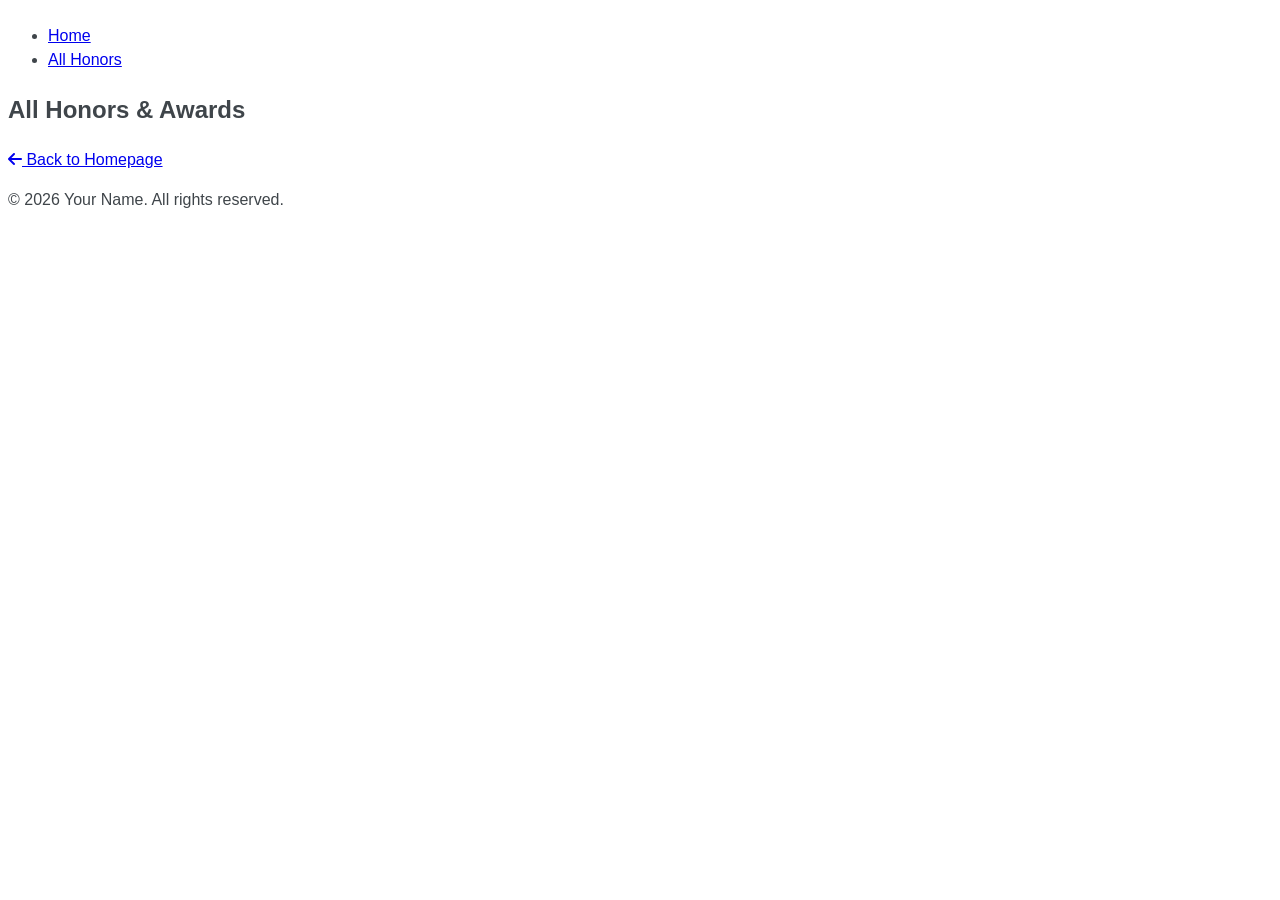
<file: pages/all-honors.html>
<!DOCTYPE html>
<html lang="en">
<head>
    <meta charset="UTF-8">
    <meta name="viewport" content="width=device-width, initial-scale=1.0">
    <title>All Honors & Awards - Your Name</title>
    <link rel="stylesheet" href="../styles.css">
    <link rel="stylesheet" href="https://cdnjs.cloudflare.com/ajax/libs/font-awesome/6.4.0/css/all.min.css">
</head>
<body>
    <!-- Top Navigation - Shared Banner -->
    <nav class="top-nav">
        <ul class="nav-links">
            <li><a href="../index.html">Home</a></li>
            <li><a href="#" class="active">All Honors</a></li>
        </ul>
    </nav>

    <!-- Content Container -->
    <div class="content-container">
        <!-- Main Content -->
        <div class="main-wrapper">
            <main class="main-content">
                <section id="all-honors" class="section">
                    <h2 class="section-title">All Honors & Awards</h2>
                    <div class="content-block">
                        <div id="all-honors-container" class="honors-list">
                            <!-- Honors items will be dynamically loaded here from honors.json -->
                        </div>
                        <div class="view-all-container">
                            <a href="../index.html" class="view-all-btn"><i class="fas fa-arrow-left"></i> Back to Homepage</a>
                        </div>
                    </div>
                </section>
            </main>
        </div>
    </div>

    <footer>
        <p>&copy; <span id="current-year"></span> Your Name. All rights reserved.</p>
    </footer>

    <script>
        // Update copyright year
        document.getElementById('current-year').textContent = new Date().getFullYear();
    </script>
    <script src="../script.js"></script>
</body>
</html>
</file>
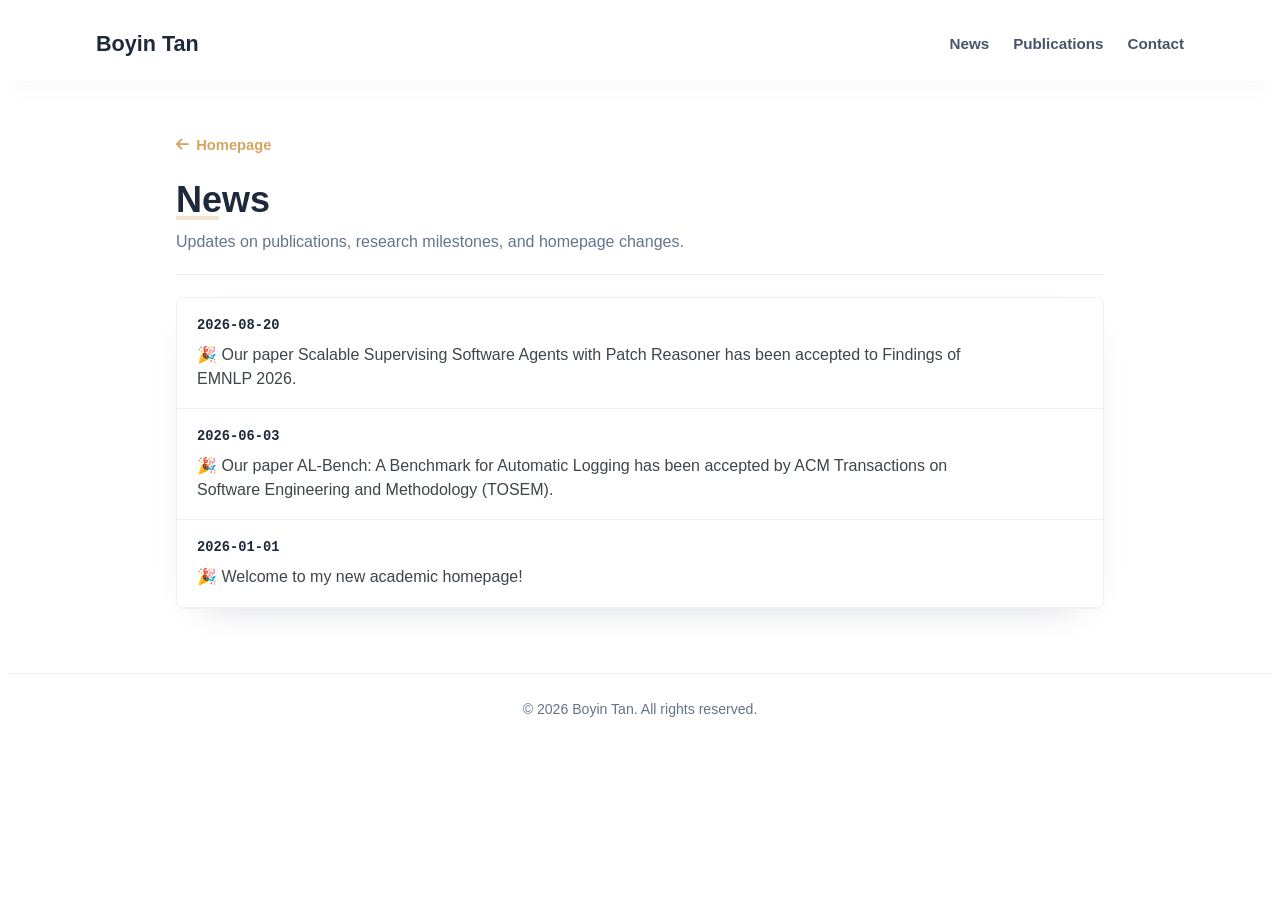
<file: pages/all-news.html>
<!DOCTYPE html>
<html lang="en">
  <head>
    <meta charset="UTF-8" />
    <meta name="viewport" content="width=device-width, initial-scale=1.0" />
    <title>News - Boyin Tan</title>
    <link rel="stylesheet" href="../styles.css" />
    <link
      rel="stylesheet"
      href="https://cdnjs.cloudflare.com/ajax/libs/font-awesome/6.4.0/css/all.min.css"
    />
    <style>
      @media (max-width: 640px) {
        .news-archive-page .news-content,
        .news-archive-page .news-content span {
          display: block;
          width: min(100%, 290px) !important;
          max-width: 290px !important;
          overflow-wrap: anywhere;
          white-space: normal;
        }
      }
    </style>
  </head>
  <body class="archive-page news-archive-page">
    <nav class="archive-nav glass">
      <div class="archive-nav-inner">
        <a href="../index.html" class="archive-brand">Boyin Tan</a>
        <div class="archive-nav-links">
          <a href="../index.html#latest-news">News</a>
          <a href="../index.html#publications">Publications</a>
          <a href="../index.html#contact">Contact</a>
        </div>
      </div>
    </nav>

    <main class="archive-main">
      <section id="all-news" class="archive-shell">
        <div class="archive-kicker">
          <a href="../index.html" class="archive-back-link">
            <i class="fas fa-arrow-left"></i>
            Homepage
          </a>
        </div>

        <header class="archive-header">
          <h1>News</h1>
          <p>Updates on publications, research milestones, and homepage changes.</p>
        </header>

        <div class="archive-panel">
          <div id="all-news-container" class="news-list archive-news-list">
            <!-- News items will be dynamically loaded here from news.json -->
          </div>
        </div>
      </section>
    </main>

    <footer class="archive-footer">
      <p>&copy; <span id="current-year"></span> Boyin Tan. All rights reserved.</p>
    </footer>

    <script>
      document.getElementById("current-year").textContent =
        new Date().getFullYear();
    </script>
    <script src="../script.js"></script>
  </body>
</html>
</file>
<file: styles.css>
@import url('https://fonts.googleapis.com/css2?family=Kalam:wght@300;400;700&display=swap');

*,
*::before,
*::after {
    box-sizing: border-box;
}

/* Base Styles */
body {
    font-family: "Trebuchet MS", Helvetica, Arial, sans-serif;
    color: #3f454a;
    background-color: #ffffff;
    line-height: 1.5;
}

html, body {
    overflow-x: hidden;
}

/* Typography Overrides */
h1, h2, h3, h4, h5, h6 {
    font-family: "Trebuchet MS", Helvetica, Arial, sans-serif;
    font-weight: 700;
    color: #3f454a;
}

.font-serif {
    font-family: "Trebuchet MS", Helvetica, Arial, sans-serif;
}

.font-sans {
    font-family: "Trebuchet MS", Helvetica, Arial, sans-serif;
}

/* Glassmorphism Navigation */
.glass {
    background: rgba(255, 255, 255, 0.85);
    backdrop-filter: blur(12px);
    -webkit-backdrop-filter: blur(12px);
    border-bottom: 1px solid rgba(255, 255, 255, 0.3);
    box-shadow: 0 4px 30px rgba(0, 0, 0, 0.03);
}

.nav-item {
    position: relative;
    font-weight: 500;
    color: #475569; /* slate-600 */
    transition: color 0.2s;
}

.nav-item:hover {
    color: #1e293b; /* slate-800 */
}

.nav-item::after {
    content: '';
    position: absolute;
    width: 0;
    height: 2px;
    bottom: -4px;
    left: 0;
    background-color: #d4a562; /* accent */
    transition: width 0.3s ease;
}

.nav-item:hover::after {
    width: 100%;
}

/* Hero Section */
.profile-image-container {
    position: relative;
    z-index: 10;
}

/* Section Styling */
section {
    position: relative;
}

.section-header h2 {
    position: relative;
    display: inline-block;
}

.section-header h2::after {
    content: '';
    position: absolute;
    bottom: 2px;
    left: 0;
    width: 40%;
    height: 3px;
    background-color: rgba(212, 165, 98, 0.3); /* accent with opacity */
    z-index: -1;
}

/* Main Layout Grid */
.grid-layout {
    display: grid;
    grid-template-columns: 1fr;
    gap: 2rem;
}

.profile-column,
.content-column {
    min-width: 0;
    max-width: 100%;
}

@media (min-width: 1024px) {
    .grid-layout {
        grid-template-columns: 320px 1fr;
        gap: 4rem;
        align-items: start;
    }
}

/* Cards */
.news-card, .research-card, .contact-card {
    transition: all 0.3s ease;
}

.news-card:hover, .research-card:hover, .contact-card:hover {
    transform: translateY(-2px);
    box-shadow: 0 10px 15px -3px rgba(0, 0, 0, 0.1), 0 4px 6px -2px rgba(0, 0, 0, 0.05);
    border-color: #cbd5e1; /* slate-300 */
}

/* Scrollbar */
::-webkit-scrollbar {
    width: 8px;
}

::-webkit-scrollbar-track {
    background: #f1f5f9;
}

::-webkit-scrollbar-thumb {
    background: #cbd5e1;
    border-radius: 4px;
}

::-webkit-scrollbar-thumb:hover {
    background: #94a3b8;
}

/* Utility */
.text-accent {
    color: #d4a562;
}

.bg-accent {
    background-color: #d4a562;
}

.border-accent {
    border-color: #d4a562;
}

.hover\:text-accent:hover {
    color: #d4a562;
}

/* Research Highlights (Accordion/Details Style if needed, but using clean list for now) */
details summary {
    cursor: pointer;
    transition: all 0.2s cubic-bezier(0.4, 0, 0.2, 1);
    text-align: justify;
}

/* New Publication List Styles */
.pub-year-group {
    margin-bottom: 1.4rem;
}

.pub-year-header {
    font-family: "Trebuchet MS", Helvetica, Arial, sans-serif;
    font-size: 1.18rem;
    font-weight: 700;
    font-style: normal;
    letter-spacing: 0;
    color: #3f454a;
    margin-bottom: 0.75rem;
    border-bottom: 1px solid #e6e8eb;
    padding-bottom: 0.2rem;
    display: inline-block;
}

.pub-list-ul {
    list-style-type: disc;
    padding-left: 1.5rem;
}

.pub-list-item {
    margin-bottom: 0.8rem;
    line-height: 1.45;
}

.pub-line-1 {
    font-size: 0.95rem;
    margin-bottom: 0.08rem;
    display: flex;
    align-items: baseline;
    flex-wrap: wrap;
    gap: 0.24rem 0.42rem;
}

.pub-venue-tag {
    display: inline-block;
    padding: 0.06rem 0.32rem;
    border: 0;
    border-radius: 2px;
    background: #00369f;
    color: #ffffff;
    font-family: "Courier New", Courier, monospace;
    font-weight: 700;
    font-size: 0.7rem;
    line-height: 1.25;
    letter-spacing: 0;
    text-transform: uppercase;
    box-shadow: none;
    vertical-align: baseline;
}

.pub-title-text {
    min-width: 0;
    font-weight: 600;
    color: #224b8d;
    overflow-wrap: anywhere;
    text-decoration: underline;
    text-decoration-thickness: 1px;
    text-underline-offset: 2px;
}

.pub-link-btn {
    display: inline-block;
    font-size: 0.75rem;
    padding: 0.1rem 0.5rem;
    border: 1px solid #cbd5e1;
    border-radius: 4px;
    color: #475569;
    margin-left: 0;
    text-decoration: none;
    transition: all 0.2s;
    vertical-align: middle;
    background-color: white;
}

.pub-link-btn:hover {
    border-color: #d4a562;
    color: #d4a562;
    background-color: #fffbeb;
}

.tag-arxiv {
    background: #e9edf4;
    color: #224b8d;
}

.tag-conference {
    background: #00369f;
    color: #ffffff;
}

.pub-title-link {
    color: #1e293b;
    text-decoration: none;
    font-weight: 600;
    border-bottom: 1px solid transparent;
    transition: border-color 0.2s;
}

.pub-title-link:hover {
    color: #d4a562; /* accent */
    border-bottom-color: #d4a562;
}

.pub-line-2 {
    font-size: 0.92rem;
    color: #494e52;
    margin-bottom: 0.04rem;
}

.pub-line-2 strong, .pub-line-2 b {
    color: #3f454a;
    font-weight: 700;
}

.pub-line-3 {
    font-size: 0.9rem;
    color: #494e52;
    font-style: normal;
}

/* Publication Card Typography (Legacy/Unused for now) */
.pub-title {
    font-size: 1.1rem;
    font-weight: 600;
    color: #1e293b; /* primary */
    margin-bottom: 0.5rem;
    line-height: 1.4;
}

.pub-authors {
    font-size: 0.95rem;
    color: #64748b; /* muted */
    margin-bottom: 0.5rem;
}

.pub-venue {
    font-size: 0.9rem;
    font-weight: 500;
    color: #64748b; /* muted */
    margin-bottom: 1rem;
    font-style: italic;
}

.pub-highlight {
    font-size: 0.85rem;
    color: #d97706; /* amber-600 */
    font-weight: 600;
    margin-bottom: 0.5rem;
}

/* Publication CCF Ranks and Badges */
.pub-badge-highlight {
    display: inline-block;
    background-color: #ef4444; /* Red */
    color: white;
    font-size: 0.75rem;
    font-weight: 700;
    padding: 0.1rem 0.4rem;
    border-radius: 4px;
    margin-right: 0.5rem;
    vertical-align: middle;
    line-height: 1.2;
}

.ccf-rank {
    display: inline-block;
    padding: 0.06rem 0.32rem;
    border-radius: 2px;
    font-family: "Courier New", Courier, monospace;
    font-size: 0.7rem;
    font-style: italic;
    font-weight: 700;
    line-height: 1.25;
    vertical-align: baseline;
}

.ccf-a {
    color: #b91c1c;
    background: #fff1f2;
    border: 1px solid #fecdd3;
}

.ccf-b {
    color: #1d4ed8;
    background: #eff6ff;
    border: 1px solid #bfdbfe;
}

.ccf-c {
    color: #15803d;
    background: #f0fdf4;
    border: 1px solid #bbf7d0;
}

.publication:hover {
    border-color: #d4a562; /* accent */
    box-shadow: 0 10px 30px -10px rgba(0,0,0,0.05);
    transform: translateY(-2px);
}

.visitor-map-widget {
    display: flex;
    justify-content: center;
    align-items: center;
    min-height: 72px;
    max-width: 200px;
    margin: 0 auto;
    overflow: hidden;
}

.visitor-map-widget img,
.visitor-map-widget iframe,
.visitor-map-widget canvas,
.visitor-map-widget a {
    max-width: 180px !important;
}

#visitor-globe {
    display: block;
    width: 180px;
    height: 180px;
}

.visitor-map-fallback {
    color: #7a8288;
    font-size: 0.8rem;
    text-align: center;
}

.visitor-map-placeholder {
    color: #7a8288;
    font-size: 0.8rem;
    text-align: center;
}

.visitor-map-fallback {
    display: grid;
    gap: 0.25rem;
    justify-items: center;
    text-decoration: none;
}

.visitor-map-fallback-globe {
    display: grid;
    place-items: center;
    width: 3.2rem;
    height: 3.2rem;
    border-radius: 50%;
    border: 1px solid #e2c38d;
    background: radial-gradient(circle at 35% 30%, #fff7df 0, #ead19e 65%, #d4a562 100%);
    color: #8a5a17;
    font-family: "Trebuchet MS", Helvetica, Arial, sans-serif;
    font-size: 1.8rem;
    line-height: 1;
}

/* Venue Logo - Hidden for Text-Only Style */
.venue-logo {
    display: none;
}

/* News Item Dashed Line */
.news-item {
    display: grid;
    grid-template-columns: 80px 1fr;
    gap: 1.5rem;
    align-items: baseline;
    padding-bottom: 0.5rem;
    border-bottom: 1px dashed #e2e8f0;
}

.news-date {
    font-family: "Trebuchet MS", Helvetica, Arial, sans-serif;
    font-weight: 600;
    font-size: 0.9rem;
    color: #494e52;
    white-space: nowrap;
}

.news-content {
    font-family: "Trebuchet MS", Helvetica, Arial, sans-serif;
    font-size: 0.95rem;
    color: #494e52;
    line-height: 1.5;
    min-width: 0;
    overflow-wrap: break-word;
}

.news-item:last-child {
    border-bottom: none;
}

/* Standalone archive pages */
.archive-page {
    min-height: 100vh;
    background: #ffffff;
}

.archive-nav {
    position: sticky;
    top: 0;
    z-index: 50;
}

.archive-nav-inner {
    width: 100%;
    max-width: 1120px;
    height: 4.5rem;
    margin: 0 auto;
    padding: 0 1rem;
    display: flex;
    align-items: center;
    justify-content: space-between;
    gap: 1.25rem;
}

.archive-brand {
    color: #1e293b;
    font-size: 1.35rem;
    font-weight: 700;
    text-decoration: none;
}

.archive-nav-links {
    display: flex;
    align-items: center;
    gap: 1.5rem;
}

.archive-nav-links a {
    color: #475569;
    font-size: 0.95rem;
    font-weight: 600;
    text-decoration: none;
}

.archive-nav-links a:hover {
    color: #d4a562;
}

.archive-main {
    width: 100%;
    max-width: 960px;
    margin: 0 auto;
    padding: 3.25rem 1rem 4rem;
}

.archive-shell {
    display: grid;
    gap: 1.4rem;
}

.archive-kicker {
    min-height: 1.5rem;
}

.archive-back-link {
    display: inline-flex;
    align-items: center;
    gap: 0.45rem;
    color: #d4a562;
    font-size: 0.92rem;
    font-weight: 700;
    text-decoration: none;
}

.archive-back-link:hover {
    color: #b88a4d;
}

.archive-header {
    border-bottom: 1px solid #e6e8eb;
    padding-bottom: 1.25rem;
}

.archive-header h1 {
    position: relative;
    display: inline-block;
    margin: 0;
    color: #1e293b;
    font-size: 2.25rem;
    line-height: 1.15;
}

.archive-header h1::after {
    content: "";
    position: absolute;
    left: 0;
    bottom: 0.05rem;
    width: 46%;
    height: 0.22rem;
    background-color: rgba(212, 165, 98, 0.3);
    z-index: -1;
}

.archive-header p {
    margin: 0.55rem 0 0;
    max-width: 44rem;
    color: #64748b;
    font-size: 1rem;
}

.archive-panel {
    min-width: 0;
    border: 1px solid #eef0f3;
    border-radius: 8px;
    background: #ffffff;
    box-shadow: 0 14px 40px -28px rgba(15, 23, 42, 0.32);
    overflow: hidden;
}

.news-archive-page .archive-news-list {
    display: grid;
    gap: 0;
}

.news-archive-page .news-item {
    grid-template-columns: 1fr;
    gap: 0.4rem;
    padding: 1.1rem 1.25rem;
    border-bottom: 1px solid #eef0f3;
}

.news-archive-page .news-date,
.news-archive-page .news-content,
.news-archive-page .news-content span {
    min-width: 0;
    max-width: 100%;
}

.news-archive-page .news-date {
    color: #1e293b;
    font-family: "Courier New", Courier, monospace;
    font-size: 0.86rem;
    font-weight: 700;
}

.news-archive-page .news-content {
    color: #3f454a;
    font-size: 1rem;
    overflow-wrap: anywhere;
}

.news-archive-page .news-content span {
    display: block;
    max-width: 48rem;
    white-space: normal;
    overflow-wrap: anywhere;
}

.news-archive-page .news-content a {
    color: #224b8d;
    font-weight: 700;
    text-decoration: underline;
    text-underline-offset: 2px;
}

.archive-footer {
    border-top: 1px solid #eef0f3;
    padding: 1.6rem 1rem;
    text-align: center;
}

.archive-footer p {
    margin: 0;
    color: #64748b;
    font-size: 0.88rem;
}

@media (max-width: 640px) {
    .archive-nav-inner {
        height: auto;
        min-height: 4.25rem;
        align-items: flex-start;
        flex-direction: column;
        justify-content: center;
        gap: 0.5rem;
        padding-top: 0.75rem;
        padding-bottom: 0.75rem;
    }

    .archive-nav-links {
        width: 100%;
        gap: 1rem;
        overflow-x: auto;
        padding-bottom: 0.1rem;
    }

    .archive-main {
        width: 100%;
        max-width: 100vw;
        padding-top: 2rem;
    }

    .archive-header h1 {
        font-size: 2rem;
    }

    .news-archive-page .news-item {
        gap: 0.35rem;
        padding: 1rem 0;
    }

    .news-archive-page .news-content {
        width: 100%;
        max-width: 100%;
        padding-right: 0;
    }

    .news-archive-page .news-content span {
        max-width: calc(100vw - 4rem);
    }

    .news-archive-page .archive-panel {
        width: 100%;
        max-width: 100%;
        border-left: 0;
        border-right: 0;
        border-radius: 0;
        box-shadow: none;
        background: transparent;
    }
}

/* Formal Text */
.formal-font {
    font-family: "Trebuchet MS", Helvetica, Arial, sans-serif;
    font-size: 1rem;
    line-height: 1.55;
    text-align: left;
    min-width: 0;
    overflow-wrap: break-word;
}

.formal-font.text-justify {
    text-align: left;
}

/* Service Section */
.service-category {
    padding-bottom: 1.5rem;
    border-bottom: 1px solid #f1f5f9;
    margin-bottom: 1.5rem;
}

.service-category:last-child {
    border-bottom: none;
    margin-bottom: 0;
    padding-bottom: 0;
}

.service-category h3 {
    font-size: 1rem; /* Match education header size */
    font-weight: 600;
    color: #1e293b;
    margin-bottom: 0.35rem;
    font-family: "Trebuchet MS", Helvetica, Arial, sans-serif;
}

.service-items {
    font-family: "Trebuchet MS", Helvetica, Arial, sans-serif;
    font-size: 0.9rem; /* Match education text size (approx) */
    color: #475569;
    line-height: 1.5;
}

/* Honors Section Styling */
.honor-item {
    display: grid;
    grid-template-columns: 100px 1fr;
    gap: 1.5rem;
    align-items: baseline;
    margin-bottom: 1.5rem;
}

.honor-year {
    font-family: 'Courier New', Courier, monospace;
    font-weight: 700;
    font-size: 0.9rem;
    color: #d4a562; /* accent */
    text-align: right;
    white-space: nowrap;
}

.honor-content h3 {
    font-size: 1rem;
    font-weight: 600;
    color: #1e293b; /* primary */
}

/* Publication Thumbnail & Layout */
.pub-content-wrapper {
    width: 100%;
}

.pub-list-item.with-thumbnail-expanded {
    display: flex;
    gap: 1.5rem;
    align-items: flex-start;
    padding: 1rem;
    background-color: white;
    border: 1px solid #e2e8f0;
    border-radius: 8px;
    box-shadow: 0 4px 6px -1px rgba(0, 0, 0, 0.1);
}

.pub-thumbnail-box {
    width: 200px; /* Fixed width for thumbnail */
    flex-shrink: 0;
    order: -1; /* Move to the left */
    border: none;
    padding: 0;
    border-radius: 0;
    background: transparent;
    box-shadow: none;
}

.pub-thumbnail-box img {
    width: 100%;
    height: auto;
    display: block;
    border-radius: 4px;
    box-shadow: 0 2px 4px rgba(0,0,0,0.1);
}

.pub-list-item.with-thumbnail-expanded .pub-content-wrapper {
    flex-grow: 1;
}

/* Adjust text spacing in expanded mode */
.pub-list-item.with-thumbnail-expanded .pub-line-1 {
    margin-bottom: 0.5rem;
}

.pub-list-item.with-thumbnail-expanded .pub-title-text {
    font-size: 1.1rem; /* Larger title in expanded mode */
}

.pub-btn-preview {
    cursor: pointer;
}

.pub-btn-preview.active {
    background-color: #1e293b;
    color: white;
    border-color: #1e293b;
}

/* Make sure mobile layout stacks */
@media (max-width: 640px) {
    .pub-list-item.with-thumbnail-expanded {
        flex-direction: column;
    }
    .pub-thumbnail-box {
        width: 100%;
        max-width: 300px;
        margin-top: 0.5rem;
    }
}
</file>
